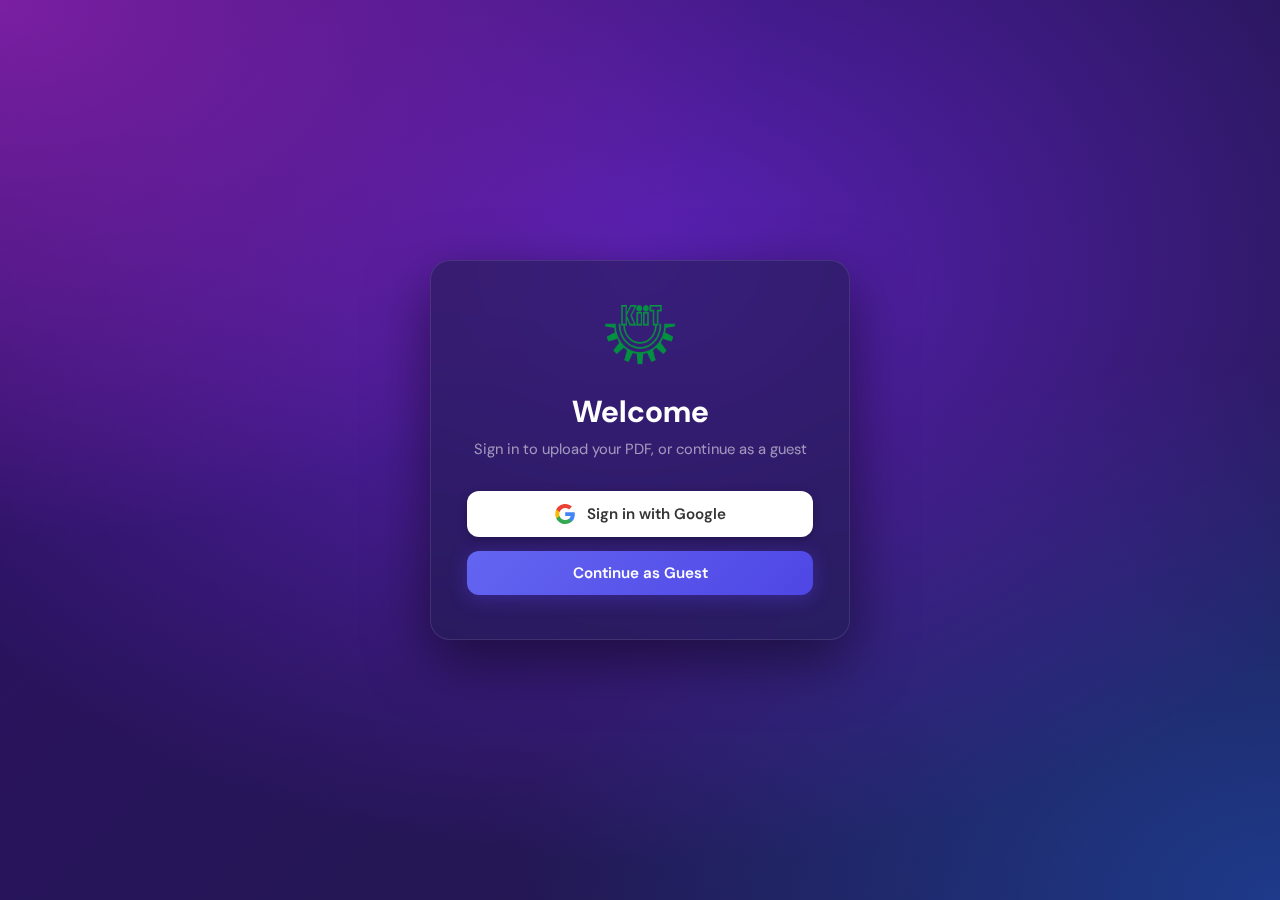
<file: frontend/index.html>
<!DOCTYPE html>
<html lang="en">
<head>
  <meta charset="UTF-8">
  <meta name="viewport" content="width=device-width, initial-scale=1.0">
  <title>Login – KIIT Professor Finder</title>
  <link rel="stylesheet" href="./style.css">
</head>
<body style="height:100vh;display:flex;flex-direction:column;align-items:center;justify-content:center;padding:20px;">
  <div class="bg-mesh"></div>

  <div class="glass-card" style="width:100%;max-width:420px;padding:44px 36px;position:relative;z-index:1;text-align:center;">

    <img src="./kiit-logo.png" alt="KIIT Logo" style="width:72px;height:64px;object-fit:contain;margin-bottom:18px;">

    <h1 style="font-size:1.9rem;font-weight:700;margin-bottom:8px;">Welcome</h1>
    <p style="color:rgba(255,255,255,0.55);font-size:0.92rem;margin-bottom:32px;">Sign in to upload your PDF, or continue as a guest</p>

    <div style="display:flex;flex-direction:column;gap:14px;">

      <a href="/login/google" class="google-btn">
        <svg width="20" height="20" viewBox="0 0 24 24" fill="none">
          <path d="M23.766 12.276C23.766 11.46 23.7 10.64 23.559 9.838H12.24V14.459H18.722C18.453 15.949 17.588 17.268 16.323 18.106V21.104H20.19C22.461 19.014 23.766 15.927 23.766 12.276Z" fill="#4285F4"/>
          <path d="M12.24 24c3.236 0 5.966-1.063 7.95-2.896l-3.867-3.002c-1.071.732-2.46 1.147-4.079 1.147-3.13 0-5.784-2.112-6.736-4.952H1.517v3.091C3.554 21.443 7.703 24 12.24 24Z" fill="#34A853"/>
          <path d="M5.503 14.3C5.003 12.81 5.003 11.196 5.503 9.706V6.615H1.517C-.186 10.006-.186 14 1.517 17.391L5.503 14.3Z" fill="#FBBC05"/>
          <path d="M12.24 4.75c1.711-.023 3.365.62 4.604 1.799l3.426-3.426C18.1 1.086 15.221-.034 12.24 0 7.703 0 3.554 2.558 1.517 6.615l3.986 3.091C6.456 6.862 9.115 4.75 12.24 4.75Z" fill="#EA4335"/>
        </svg>
        Sign in with Google
      </a>

      <a href="/login/guest" class="primary-btn" style="text-decoration:none;">
        Continue as Guest
      </a>
    </div>
  </div>
</body>
</html>
</file>
<file: frontend/style.css>
/* ============================================================
   KIIT RAG — Global Stylesheet
   Aesthetic: Deep indigo/violet glassmorphism
   ============================================================ */

@import url('https://fonts.googleapis.com/css2?family=DM+Sans:wght@400;500;600;700&family=DM+Mono:wght@400;500&display=swap');

:root {
  --bg-deep:       #1e1b4b;
  --bg-dark:       #13112e;
  --primary:       #4f46e5;
  --primary-light: #6366f1;
  --accent:        #818cf8;
  --glass-bg:      rgba(30, 27, 75, 0.45);
  --glass-border:  rgba(255, 255, 255, 0.10);
  --glass-hover:   rgba(255, 255, 255, 0.07);
  --text-bright:   #ffffff;
  --text-soft:     #e0e7ff;
  --text-muted:    rgba(255, 255, 255, 0.45);
  --bubble-bot-bg: #ffffff;
  --bubble-bot-fg: #1e1b4b;
  --bubble-user-bg: linear-gradient(135deg, #818cf8, #4f46e5);
  --input-bg:      rgba(255, 255, 255, 0.07);
  --input-border:  rgba(255, 255, 255, 0.14);
  --radius-card:   20px;
  --radius-btn:    12px;
  --radius-pill:   999px;
  --shadow-card:   0 20px 60px rgba(0,0,0,0.5);
  --shadow-btn:    0 4px 18px rgba(79,70,229,0.35);
}

* {
  margin: 0;
  padding: 0;
  box-sizing: border-box;
}

html, body {
  height: 100%;
  font-family: 'DM Sans', system-ui, sans-serif;
  background: var(--bg-deep);
  color: var(--text-bright);
  -webkit-font-smoothing: antialiased;
}

/* ── SCROLLBARS ─────────────────────────────────────────── */
::-webkit-scrollbar { width: 5px; height: 5px; }
::-webkit-scrollbar-track { background: transparent; }
::-webkit-scrollbar-thumb { background: rgba(255,255,255,0.15); border-radius: 10px; }
::-webkit-scrollbar-thumb:hover { background: rgba(255,255,255,0.28); }

.no-scrollbar::-webkit-scrollbar { display: none; }
.no-scrollbar { -ms-overflow-style: none; scrollbar-width: none; }

/* ── FULL-PAGE BACKGROUND MESH ──────────────────────────── */
.bg-mesh {
  position: fixed;
  inset: 0;
  z-index: 0;
  pointer-events: none;
  background:
    radial-gradient(120% 120% at 0% 0%,   #7a1fa2 0%, transparent 50%),
    radial-gradient(120% 120% at 50% 30%,  #5b21b6 0%, transparent 55%),
    radial-gradient(120% 120% at 100% 100%,#1e3a8a 0%, transparent 50%),
    linear-gradient(135deg, #2e1065, #1e1b4b);
}

/* ── GLASSMORPHISM HEADER ───────────────────────────────── */
.site-header {
  position: relative;
  z-index: 10;
  background: rgba(30, 27, 75, 0.5);
  backdrop-filter: blur(18px);
  -webkit-backdrop-filter: blur(18px);
  border-bottom: 1px solid var(--glass-border);
  padding: 14px 24px;
  display: flex;
  align-items: center;
  justify-content: space-between;
  gap: 16px;
}

.header-brand {
  display: flex;
  align-items: center;
  gap: 14px;
}

.header-logo {
  width: 52px;
  height: 46px;
  object-fit: contain;
  flex-shrink: 0;
}

.header-logo-icon {
  width: 42px;
  height: 42px;
  background: linear-gradient(135deg, #6366f1, #4f46e5);
  border-radius: 50%;
  display: flex;
  align-items: center;
  justify-content: center;
  flex-shrink: 0;
  box-shadow: 0 0 18px rgba(99,102,241,0.4);
}

.header-brand h1 {
  font-size: 1.25rem;
  font-weight: 700;
  color: var(--text-bright);
  letter-spacing: -0.01em;
}

.header-brand p {
  font-size: 0.8rem;
  color: var(--text-soft);
  opacity: 0.8;
}

.header-actions {
  display: flex;
  align-items: center;
  gap: 10px;
}

/* ── GLASS BUTTON ───────────────────────────────────────── */
.glass-btn {
  background: rgba(255,255,255,0.09);
  border: 1px solid rgba(255,255,255,0.18);
  color: var(--text-bright);
  padding: 8px 18px;
  border-radius: var(--radius-btn);
  font-family: inherit;
  font-size: 0.85rem;
  font-weight: 500;
  cursor: pointer;
  transition: all 0.22s ease;
}

.glass-btn:hover {
  background: rgba(255,255,255,0.16);
  transform: translateY(-1px);
}

/* ── PRIMARY BUTTON ─────────────────────────────────────── */
.primary-btn {
  background: linear-gradient(135deg, var(--primary-light), var(--primary));
  border: none;
  color: white;
  padding: 12px 24px;
  border-radius: var(--radius-btn);
  font-family: inherit;
  font-size: 0.95rem;
  font-weight: 600;
  cursor: pointer;
  transition: all 0.22s ease;
  box-shadow: var(--shadow-btn);
  width: 100%;
  display: flex;
  align-items: center;
  justify-content: center;
  gap: 8px;
}

.primary-btn:hover {
  transform: translateY(-2px);
  box-shadow: 0 8px 28px rgba(79,70,229,0.5);
}

.primary-btn:active { transform: translateY(0); }

.primary-btn:disabled {
  background: rgba(255,255,255,0.1);
  box-shadow: none;
  cursor: not-allowed;
  transform: none;
  color: rgba(255,255,255,0.4);
}

/* ── GLASS CARD ─────────────────────────────────────────── */
.glass-card {
  background: rgba(30, 27, 75, 0.55);
  backdrop-filter: blur(20px);
  -webkit-backdrop-filter: blur(20px);
  border: 1px solid var(--glass-border);
  border-radius: var(--radius-card);
  box-shadow: var(--shadow-card);
}

/* ── PROFILE MENU ───────────────────────────────────────── */
.profile-menu-container {
  position: relative;
  display: inline-block;
}

.profile-avatar {
  width: 40px;
  height: 40px;
  border-radius: 50%;
  border: 2px solid var(--primary-light);
  cursor: pointer;
  transition: transform 0.2s, box-shadow 0.2s;
  object-fit: cover;
}

.profile-avatar:hover {
  transform: scale(1.08);
  box-shadow: 0 0 14px rgba(99,102,241,0.5);
}

.dropdown-menu {
  position: absolute;
  right: 0;
  top: calc(100% + 8px);
  width: 200px;
  background: rgba(20, 18, 56, 0.95);
  backdrop-filter: blur(20px);
  border: 1px solid var(--glass-border);
  border-radius: 14px;
  box-shadow: 0 16px 40px rgba(0,0,0,0.5);
  z-index: 50;
  overflow: hidden;
}

.dropdown-item {
  display: flex;
  align-items: center;
  gap: 10px;
  padding: 12px 16px;
  color: var(--text-soft);
  font-size: 0.875rem;
  font-weight: 500;
  cursor: pointer;
  transition: background 0.18s;
  text-decoration: none;
  width: 100%;
  background: none;
  border: none;
  font-family: inherit;
  text-align: left;
}

.dropdown-item:hover {
  background: rgba(255,255,255,0.08);
}

.dropdown-item.danger { color: #f87171; }
.dropdown-item.danger:hover { background: rgba(239,68,68,0.12); }

/* ── CHAT MESSAGES ──────────────────────────────────────── */
.chat-window {
  flex: 1;
  overflow-y: auto;
  padding: 24px;
  display: flex;
  flex-direction: column;
  gap: 20px;
}

/* Slide up animation */
@keyframes slideUp {
  from { opacity: 0; transform: translateY(16px); }
  to   { opacity: 1; transform: translateY(0);    }
}

.msg-row {
  display: flex;
  align-items: flex-end;
  gap: 12px;
  animation: slideUp 0.28s ease-out forwards;
}

.msg-row.user { flex-direction: row-reverse; }

.msg-avatar {
  width: 36px;
  height: 36px;
  border-radius: 50%;
  flex-shrink: 0;
  display: flex;
  align-items: center;
  justify-content: center;
  font-weight: 700;
  font-size: 0.7rem;
}

.msg-avatar.bot-avatar {
  background: linear-gradient(135deg, var(--primary-light), var(--primary));
  box-shadow: 0 0 14px rgba(99,102,241,0.4);
}

.msg-avatar.user-avatar {
  background: rgba(255,255,255,0.1);
  border: 1px solid rgba(255,255,255,0.15);
  color: var(--text-soft);
}

.bubble {
  max-width: 72%;
  padding: 12px 18px;
  border-radius: 20px;
  font-size: 0.93rem;
  line-height: 1.55;
  word-wrap: break-word;
}

.bot .bubble, .bubble.bot-bubble {
  background: var(--bubble-bot-bg);
  color: var(--bubble-bot-fg);
  border-bottom-left-radius: 4px;
  box-shadow: 0 4px 18px rgba(0,0,0,0.25);
}

.user .bubble, .bubble.user-bubble {
  background: linear-gradient(135deg, #818cf8, #4f46e5);
  color: white;
  border-bottom-right-radius: 4px;
  box-shadow: 0 4px 18px rgba(79,70,229,0.35);
}

.msg-time {
  font-size: 0.68rem;
  color: var(--text-muted);
  margin-top: 5px;
  padding: 0 4px;
}

/* ── TYPING INDICATOR ───────────────────────────────────── */
.typing-indicator {
  display: flex;
  gap: 5px;
  padding: 14px 18px;
  background: var(--bubble-bot-bg);
  border-radius: 20px;
  border-bottom-left-radius: 4px;
  width: fit-content;
  box-shadow: 0 4px 18px rgba(0,0,0,0.25);
}

.dot {
  width: 7px;
  height: 7px;
  background: var(--primary);
  border-radius: 50%;
  animation: waveDot 1.3s infinite;
}
.dot:nth-child(2) { animation-delay: -1.1s; }
.dot:nth-child(3) { animation-delay: -0.9s; }

@keyframes waveDot {
  0%, 60%, 100% { transform: translateY(0); }
  30%           { transform: translateY(-6px); }
}

/* ── INPUT BAR ──────────────────────────────────────────── */
.input-bar {
  position: relative;
  z-index: 5;
  background: rgba(16, 14, 44, 0.82);
  backdrop-filter: blur(22px);
  -webkit-backdrop-filter: blur(22px);
  border-top: 1px solid var(--glass-border);
  padding: 14px 20px;
  display: flex;
  align-items: center;
  gap: 10px;
}

.input-bar input {
  flex: 1;
  background: var(--input-bg);
  border: 1px solid var(--input-border);
  border-radius: var(--radius-pill);
  padding: 11px 20px;
  color: var(--text-bright);
  font-family: inherit;
  font-size: 0.93rem;
  outline: none;
  transition: border-color 0.2s, box-shadow 0.2s;
}

.input-bar input::placeholder { color: var(--text-muted); }

.input-bar input:focus {
  border-color: rgba(99,102,241,0.5);
  box-shadow: 0 0 0 3px rgba(99,102,241,0.15);
}

.icon-btn {
  width: 42px;
  height: 42px;
  border-radius: 50%;
  border: none;
  background: linear-gradient(135deg, var(--primary-light), var(--primary));
  color: white;
  cursor: pointer;
  display: flex;
  align-items: center;
  justify-content: center;
  flex-shrink: 0;
  transition: transform 0.28s cubic-bezier(0.175, 0.885, 0.32, 1.275), box-shadow 0.25s;
  box-shadow: 0 4px 14px rgba(79,70,229,0.35);
}

.icon-btn:hover {
  transform: scale(1.15);
  box-shadow: 0 6px 22px rgba(79,70,229,0.5);
}

.icon-btn:active { transform: scale(0.95); }

.icon-btn.recording {
  background: linear-gradient(135deg, #ef4444, #b91c1c);
  animation: pulseRed 1.5s infinite;
}

@keyframes pulseRed {
  0%, 100% { transform: scale(1); box-shadow: 0 4px 14px rgba(239,68,68,0.4); }
  50%       { transform: scale(1.1); box-shadow: 0 6px 22px rgba(239,68,68,0.6); }
}

/* ── PROSE (bot markdown) ───────────────────────────────── */
.prose { color: var(--bubble-bot-fg); line-height: 1.6; font-size: 0.93rem; }
.prose h1,.prose h2,.prose h3 { color: #1e1b4b; font-weight: 700; margin: 0.9em 0 0.4em; }
.prose p { margin-bottom: 0.7em; }
.prose ul,.prose ol { padding-left: 1.5em; margin-bottom: 0.8em; }
.prose ul { list-style-type: disc; }
.prose ol { list-style-type: decimal; }
.prose li { margin-bottom: 0.25em; }
.prose strong { color: #111; font-weight: 700; }
.prose a { color: var(--primary); text-decoration: underline; }
.prose code {
  background: rgba(30,27,75,0.1);
  padding: 0.15em 0.4em;
  border-radius: 4px;
  font-family: 'DM Mono', monospace;
  font-size: 0.88em;
}
.prose pre {
  background: #1e1b4b;
  padding: 1em;
  border-radius: 10px;
  overflow-x: auto;
  margin: 0.8em 0;
}
.prose pre code { background: transparent; color: #e0e7ff; }
.prose blockquote {
  border-left: 3px solid var(--primary);
  padding: 0.4em 1em;
  background: rgba(99,102,241,0.07);
  border-radius: 0 8px 8px 0;
  color: #555;
  font-style: italic;
}

/* ── LOADING OVERLAY ────────────────────────────────────── */
.loading-overlay {
  position: fixed;
  inset: 0;
  z-index: 100;
  background: rgba(20, 18, 50, 0.96);
  backdrop-filter: blur(6px);
  display: flex;
  flex-direction: column;
  align-items: center;
  justify-content: center;
  gap: 0;
}

.loader-spinner {
  width: 56px;
  height: 56px;
  border: 5px solid rgba(255,255,255,0.1);
  border-top-color: var(--primary-light);
  border-radius: 50%;
  animation: spin 0.9s linear infinite;
  margin-bottom: 22px;
}

@keyframes spin { to { transform: rotate(360deg); } }

.loading-text {
  font-size: 1.15rem;
  font-weight: 600;
  color: var(--text-soft);
  animation: breathe 2.2s ease-in-out infinite;
}

.loading-sub {
  margin-top: 8px;
  font-size: 0.82rem;
  color: var(--text-muted);
}

@keyframes breathe {
  0%, 100% { opacity: 1; }
  50%       { opacity: 0.45; }
}

/* ── WAVEFORM ───────────────────────────────────────────── */
.waveform {
  display: flex;
  gap: 5px;
  align-items: center;
  padding: 10px 20px;
}

.waveform .bar {
  width: 5px;
  height: 18px;
  background: var(--accent);
  border-radius: 3px;
  animation: barBounce 0.9s infinite alternate;
}
.waveform .bar:nth-child(2) { animation-delay: 0.2s; }
.waveform .bar:nth-child(3) { animation-delay: 0.4s; }

@keyframes barBounce {
  from { height: 6px; }
  to   { height: 28px; }
}

/* ── FILE UPLOAD ────────────────────────────────────────── */
.file-label {
  display: flex;
  align-items: center;
  justify-content: center;
  gap: 10px;
  background: rgba(255,255,255,0.06);
  border: 1px dashed rgba(255,255,255,0.2);
  border-radius: var(--radius-btn);
  padding: 13px 18px;
  color: var(--text-soft);
  font-weight: 500;
  font-size: 0.92rem;
  cursor: pointer;
  transition: all 0.2s;
}
.file-label:hover {
  background: rgba(255,255,255,0.1);
  border-color: rgba(255,255,255,0.35);
}

/* ── GOOGLE / GUEST AUTH BUTTONS ────────────────────────── */
.google-btn {
  display: flex;
  align-items: center;
  justify-content: center;
  gap: 12px;
  background: white;
  color: #333;
  border: none;
  border-radius: var(--radius-btn);
  padding: 13px 20px;
  font-family: inherit;
  font-size: 0.95rem;
  font-weight: 600;
  width: 100%;
  cursor: pointer;
  text-decoration: none;
  transition: all 0.2s;
  box-shadow: 0 2px 10px rgba(0,0,0,0.25);
}
.google-btn:hover {
  background: #f5f5f5;
  transform: translateY(-2px);
  box-shadow: 0 6px 18px rgba(0,0,0,0.3);
}

/* ── MISC UTILS ─────────────────────────────────────────── */
.hidden { display: none !important; }

.status-msg {
  font-size: 0.82rem;
  min-height: 1.2em;
  text-align: center;
}
.status-msg.error  { color: #f87171; }
.status-msg.info   { color: var(--accent); }

/* user info strip */
.user-strip {
  display: flex;
  flex-direction: column;
  align-items: flex-end;
}
.user-strip .label { font-size: 0.72rem; color: var(--text-muted); }
.user-strip .name  { font-size: 0.85rem; font-weight: 600; color: var(--text-bright); }

/* powered-by footer text */
.powered-by {
  font-size: 0.72rem;
  text-align: center;
  color: var(--text-muted);
  margin-top: 8px;
}
</file>
